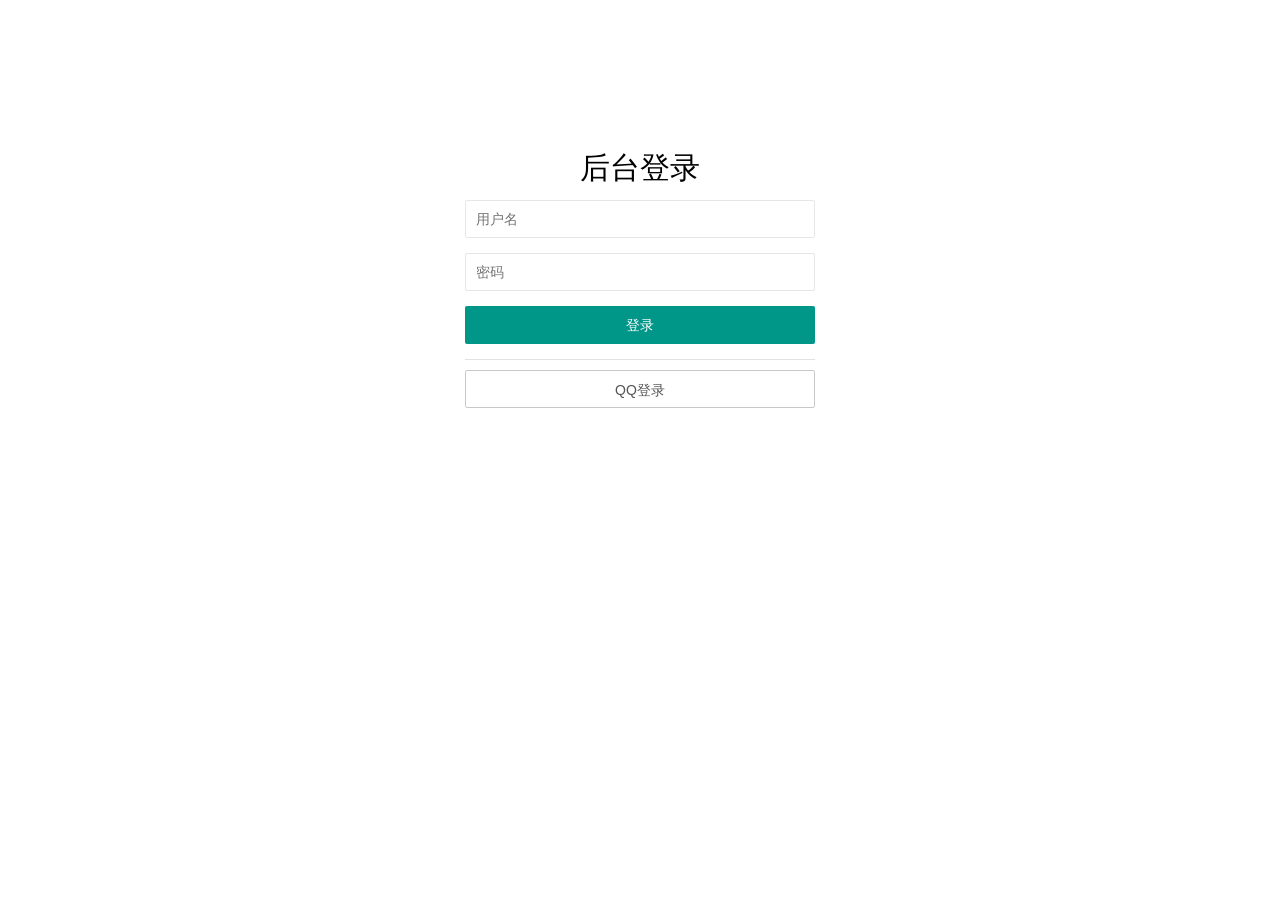
<file: src/main/resources/static/login.html>
<!DOCTYPE html>
<html lang="en">
<head>
    <meta charset="UTF-8">
    <meta name="renderer" content="webkit">
    <meta http-equiv="X-UA-Compatible" content="IE=edge,chrome=1">
    <meta name="viewport" content="width=device-width, initial-scale=1, maximum-scale=1">
    <title>登录</title>
    <link rel="stylesheet" href="assets/layui/css/layui.css">
    <link rel="stylesheet" href="assets/css/style.css">
</head>
<body>

<div class="login-main">
    <header class="layui-elip">后台登录</header>
    <form class="layui-form" method="post">
        <div class="layui-input-inline">
            <input type="text" name="usernam11e" lay-verify="required" placeholder="用户名" autocomplete="off"
                   class="layui-input">
        </div>
        <div class="layui-input-inline">
            <input type="password" name="password" lay-verify="required" placeholder="密码" autocomplete="off"
                   class="layui-input">
        </div>
        <div class="layui-input-inline login-btn">
            <button type="submit" class="layui-btn">登录</button>
        </div>
        <hr/>
        <div class="layui-input-inline">
            <button type="button" class="layui-btn layui-btn-primary">QQ登录</button>
        </div>
    </form>
</div>


<script src="assets/layui/layui.js"></script>
<script type="text/javascript">
    layui.use(['form'], function () {

        // 操作对象
        var form = layui.form
                , $ = layui.jquery;

        // you code ...


    });
</script>
</body>
</html>
</file>
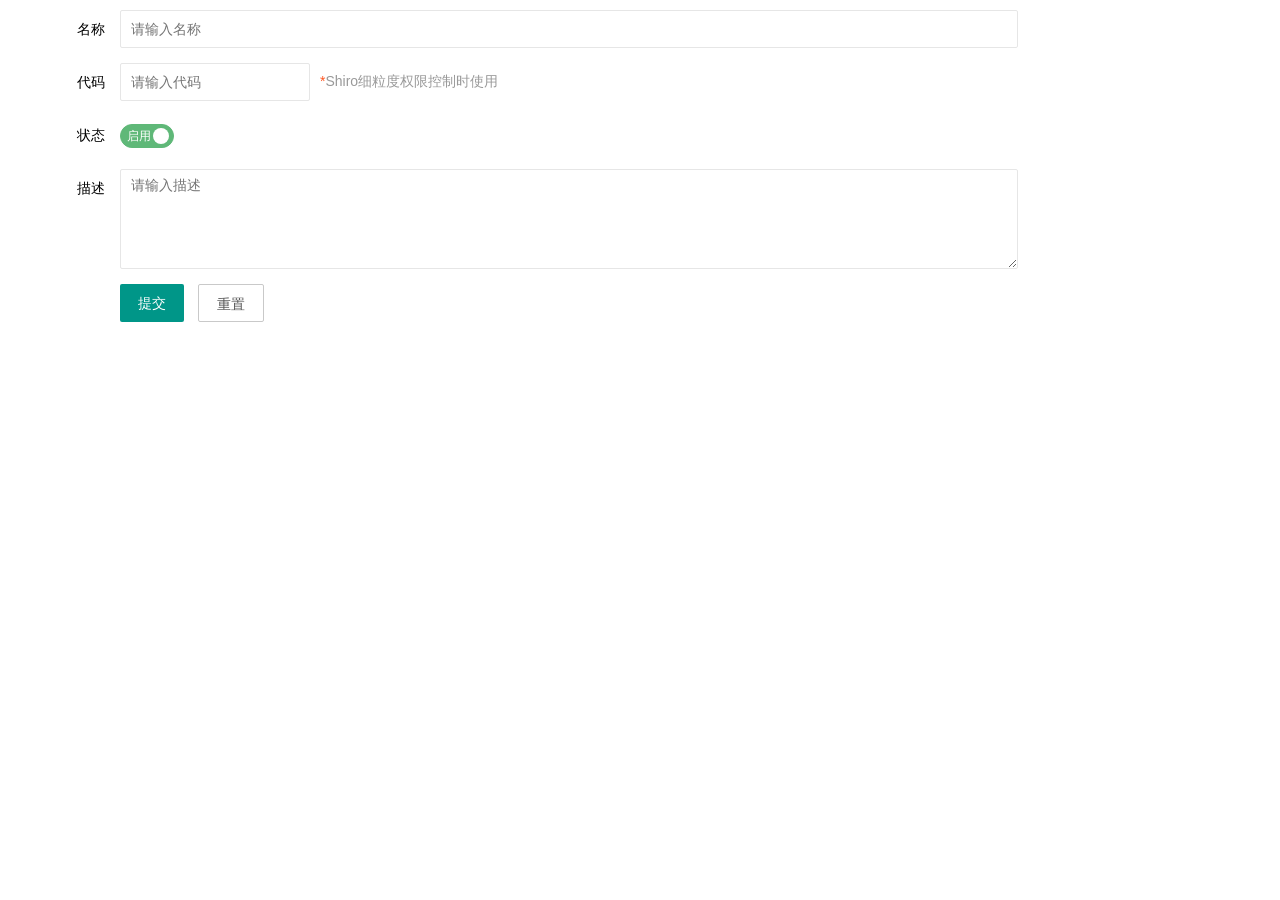
<file: src/main/resources/static/page/role-add.html>
<!DOCTYPE html>
<html>
<head>
    <meta charset="utf-8">
    <title>角色添加</title>
    <meta name="renderer" content="webkit">
    <meta http-equiv="X-UA-Compatible" content="IE=edge,chrome=1">
    <meta name="viewport" content="width=device-width, initial-scale=1, maximum-scale=1">
    <meta name="apple-mobile-web-app-status-bar-style" content="black">
    <meta name="apple-mobile-web-app-capable" content="yes">
    <meta name="format-detection" content="telephone=no">
    <link rel="stylesheet" href="../assets/layui/css/layui.css"/>
    <link rel="stylesheet" href="../assets/css/style.css">
</head>
<body class="child-body">
<form action="/role/add" method="post" class="layui-form" style="width:80%;">
    <div class="layui-form-item">
        <label class="layui-form-label">名称</label>
        <div class="layui-input-block">
            <input type="text" name="name" class="layui-input" lay-verify="required" placeholder="请输入名称" autocomplete="OFF">
        </div>
    </div>
    <div class="layui-form-item">
        <label class="layui-form-label">代码</label>
        <div class="layui-input-inline">
            <input type="text" name="code" class="layui-input" lay-verify="required" placeholder="请输入代码" autocomplete="OFF">
        </div>
        <div class="layui-form-mid layui-word-aux">
            <span style="color: #FF5722;">*</span>Shiro细粒度权限控制时使用
        </div>
    </div>
    <div class="layui-form-item">
        <label class="layui-form-label">状态</label>
        <div class="layui-input-block">
            <input type="checkbox" name="status" lay-skin="switch" lay-text="启用|禁用" value="1" checked>
        </div>
    </div>
    <div class="layui-form-item">
        <label class="layui-form-label">描述</label>
        <div class="layui-input-block">
            <textarea name="description" placeholder="请输入描述" class="layui-textarea"></textarea>
        </div>
    </div>
    <div class="layui-form-item">
        <div class="layui-input-block">
            <button class="layui-btn" lay-submit lay-filter="addLinks">提交</button>
            <button type="reset" class="layui-btn layui-btn-primary">重置</button>
        </div>
    </div>
</form>
<script type="text/javascript" src="../assets/layui/layui.js"></script>
<script type="text/javascript">
    layui.use(['form', 'layer', 'jquery'], function(){
        var form = layui.form,
            layer = parent.layer === undefined ? layui.layer : parent.layer,
            $ = layui.jquery;

        //监听指定开关
        form.on('switch', function(data){
            this.checked ? this.value = 1 : this.value = 0;
        });

        form.on("submit(addLinks)",function(data){
            var status = data.field.status=="on" ? "1" : "0";

        })

    })

</script>
</body>
</html>
</file>
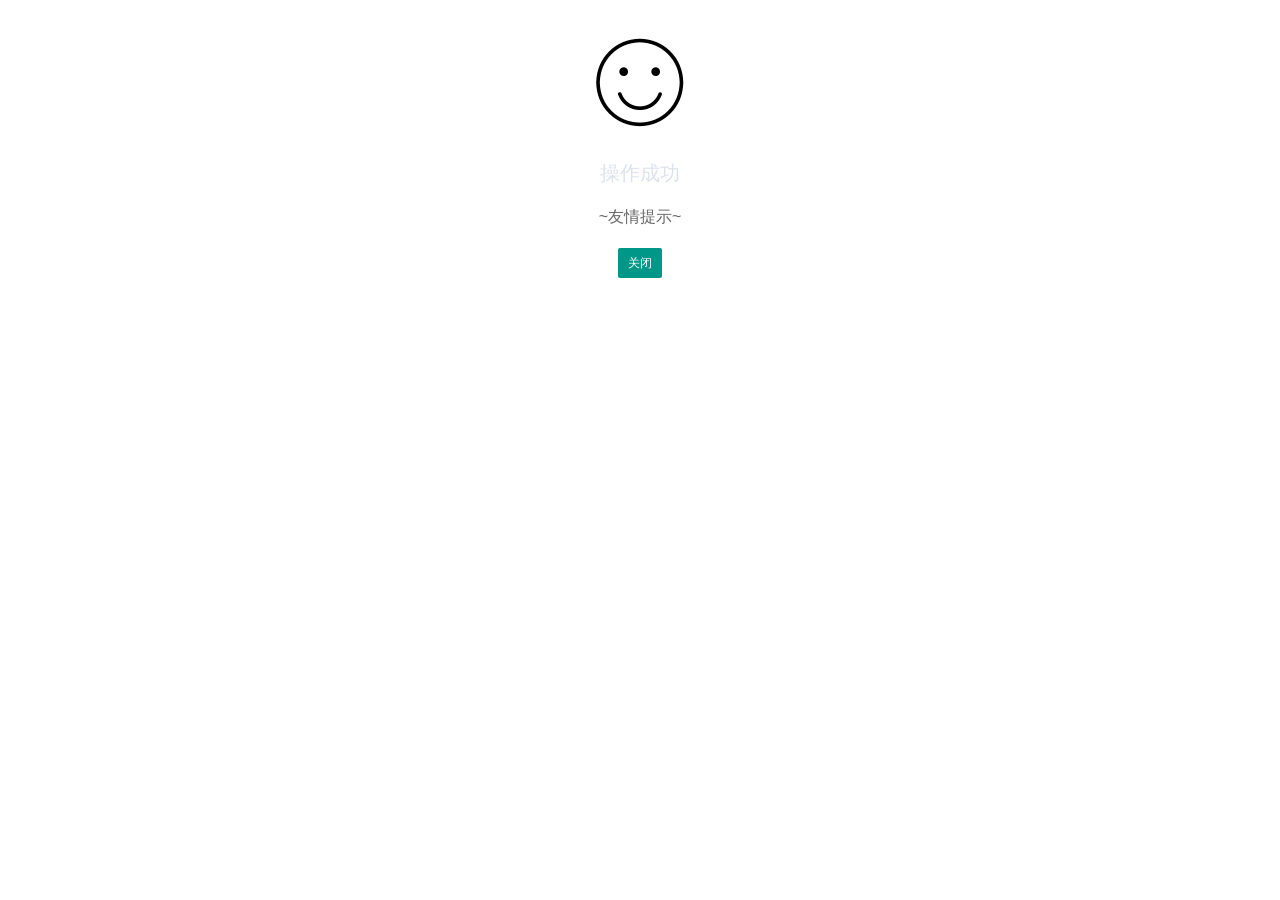
<file: src/main/resources/static/page/success.html>
<!DOCTYPE html>
<html lang="en">
<head>
    <meta charset="UTF-8">
    <meta name="renderer" content="webkit">
    <meta http-equiv="X-UA-Compatible" content="IE=edge,chrome=1">
    <meta name="viewport" content="width=device-width, initial-scale=1, maximum-scale=1">
    <title>提示页面</title>
    <link rel="stylesheet" href="../assets/layui/css/layui.css"/>
    <link rel="stylesheet" href="../assets/css/style.css">
</head>
<body class="body">

<div class="my-page-box">
    <i class="layui-icon">&#xe60c;</i>
    <p class="msg">操作成功</p>
    <p class="text">~友情提示~</p>
    <div class="my-btn-box">
        <a class="layui-btn layui-btn-small" href="javascript:parent.location.reload();window.close();">关闭</a>
        <!--<a class="layui-btn layui-btn-danger layui-btn-small " href="javascript:;">返回上页</a>-->
    </div>
</div>

</body>
</html>
</file>
<file: src/main/resources/static/assets/layui/css/layui.css>
/** layui-v2.1.5 MIT License By http://www.layui.com */
 .layui-btn,.layui-inline,img{vertical-align:middle}.layui-btn,.layui-disabled,.layui-icon,.layui-unselect{-webkit-user-select:none;-ms-user-select:none;-moz-user-select:none}blockquote,body,button,dd,div,dl,dt,form,h1,h2,h3,h4,h5,h6,input,li,ol,p,pre,td,textarea,th,ul{margin:0;padding:0;-webkit-tap-highlight-color:rgba(0,0,0,0)}a:active,a:hover{outline:0}img{display:inline-block;border:none}li{list-style:none}table{border-collapse:collapse;border-spacing:0}h1,h2,h3{font-size:14px;font-weight:400}h4,h5,h6{font-size:100%;font-weight:400}button,input,optgroup,option,select,textarea{font-family:inherit;font-size:inherit;font-style:inherit;font-weight:inherit;outline:0}pre{white-space:pre-wrap;white-space:-moz-pre-wrap;white-space:-pre-wrap;white-space:-o-pre-wrap;word-wrap:break-word}@font-face{font-family:layui-icon;src:url(../font/iconfont.eot?v=213);src:url(../font/iconfont.eot?v=213#iefix) format('embedded-opentype'),url(../font/iconfont.svg?v=213#iconfont) format('svg'),url(../font/iconfont.woff?v=213) format('woff'),url(../font/iconfont.ttf?v=213) format('truetype')}.layui-icon{font-family:layui-icon!important;font-size:16px;font-style:normal;-webkit-font-smoothing:antialiased;-moz-osx-font-smoothing:grayscale}body{line-height:24px;font:14px Helvetica Neue,Helvetica,PingFang SC,\5FAE\8F6F\96C5\9ED1,Tahoma,Arial,sans-serif}hr{height:1px;margin:10px 0;border:0;background-color:#e2e2e2;clear:both}a{color:#333;text-decoration:none}a:hover{color:#777}a cite{font-style:normal;*cursor:pointer}.layui-border-box,.layui-border-box *{box-sizing:border-box}.layui-box,.layui-box *{box-sizing:content-box}.layui-clear{clear:both;*zoom:1}.layui-clear:after{content:'\20';clear:both;*zoom:1;display:block;height:0}.layui-inline{position:relative;display:inline-block;*display:inline;*zoom:1}.layui-edge{position:absolute;width:0;height:0;border-style:dashed;border-color:transparent;overflow:hidden}.layui-elip{text-overflow:ellipsis;overflow:hidden;white-space:nowrap}.layui-disabled,.layui-disabled:hover{color:#d2d2d2!important;cursor:not-allowed!important}.layui-circle{border-radius:100%}.layui-show{display:block!important}.layui-hide{display:none!important}.layui-main{position:relative;width:1140px;margin:0 auto}.layui-header{position:relative;z-index:1000;height:60px}.layui-header a:hover{transition:all .5s;-webkit-transition:all .5s}.layui-side{position:fixed;top:0;bottom:0;z-index:999;width:200px;overflow-x:hidden}.layui-side-scroll{width:220px;height:100%;overflow-x:hidden}.layui-body{position:absolute;left:200px;right:0;top:0;bottom:0;z-index:998;width:auto;overflow:hidden;overflow-y:auto;box-sizing:border-box}.layui-layout-body{overflow:hidden}.layui-layout-admin .layui-header{background-color:#23262E}.layui-layout-admin .layui-side{top:60px;width:200px;overflow-x:hidden}.layui-layout-admin .layui-body{top:60px;bottom:44px}.layui-layout-admin .layui-main{width:auto;margin:0 15px}.layui-layout-admin .layui-footer{position:fixed;left:200px;right:0;bottom:0;height:44px;line-height:44px;padding:0 15px;background-color:#eee}.layui-layout-admin .layui-logo{position:absolute;left:0;top:0;width:200px;height:100%;line-height:60px;text-align:center;color:#009688;font-size:16px}.layui-layout-admin .layui-header .layui-nav{background:0 0}.layui-layout-left{position:absolute!important;left:200px;top:0}.layui-layout-right{position:absolute!important;right:0;top:0}.layui-container{position:relative;margin:0 auto;padding:0 15px;box-sizing:border-box}.layui-fluid{position:relative;margin:0 auto;padding:0 15px}.layui-row:after,.layui-row:before{content:'';display:block;clear:both}.layui-col-lg1,.layui-col-lg10,.layui-col-lg11,.layui-col-lg12,.layui-col-lg2,.layui-col-lg3,.layui-col-lg4,.layui-col-lg5,.layui-col-lg6,.layui-col-lg7,.layui-col-lg8,.layui-col-lg9,.layui-col-md1,.layui-col-md10,.layui-col-md11,.layui-col-md12,.layui-col-md2,.layui-col-md3,.layui-col-md4,.layui-col-md5,.layui-col-md6,.layui-col-md7,.layui-col-md8,.layui-col-md9,.layui-col-sm1,.layui-col-sm10,.layui-col-sm11,.layui-col-sm12,.layui-col-sm2,.layui-col-sm3,.layui-col-sm4,.layui-col-sm5,.layui-col-sm6,.layui-col-sm7,.layui-col-sm8,.layui-col-sm9,.layui-col-xs1,.layui-col-xs10,.layui-col-xs11,.layui-col-xs12,.layui-col-xs2,.layui-col-xs3,.layui-col-xs4,.layui-col-xs5,.layui-col-xs6,.layui-col-xs7,.layui-col-xs8,.layui-col-xs9{position:relative;display:block;box-sizing:border-box}.layui-col-xs1,.layui-col-xs10,.layui-col-xs11,.layui-col-xs12,.layui-col-xs2,.layui-col-xs3,.layui-col-xs4,.layui-col-xs5,.layui-col-xs6,.layui-col-xs7,.layui-col-xs8,.layui-col-xs9{float:left}.layui-col-xs1{width:8.33333333%}.layui-col-xs2{width:16.66666667%}.layui-col-xs3{width:25%}.layui-col-xs4{width:33.33333333%}.layui-col-xs5{width:41.66666667%}.layui-col-xs6{width:50%}.layui-col-xs7{width:58.33333333%}.layui-col-xs8{width:66.66666667%}.layui-col-xs9{width:75%}.layui-col-xs10{width:83.33333333%}.layui-col-xs11{width:91.66666667%}.layui-col-xs12{width:100%}.layui-col-xs-offset1{margin-left:8.33333333%}.layui-col-xs-offset2{margin-left:16.66666667%}.layui-col-xs-offset3{margin-left:25%}.layui-col-xs-offset4{margin-left:33.33333333%}.layui-col-xs-offset5{margin-left:41.66666667%}.layui-col-xs-offset6{margin-left:50%}.layui-col-xs-offset7{margin-left:58.33333333%}.layui-col-xs-offset8{margin-left:66.66666667%}.layui-col-xs-offset9{margin-left:75%}.layui-col-xs-offset10{margin-left:83.33333333%}.layui-col-xs-offset11{margin-left:91.66666667%}.layui-col-xs-offset12{margin-left:100%}@media screen and (max-width:768px){.layui-hide-xs{display:none!important}.layui-show-xs-block{display:block!important}.layui-show-xs-inline{display:inline!important}.layui-show-xs-inline-block{display:inline-block!important}}@media screen and (min-width:768px){.layui-container{width:750px}.layui-hide-sm{display:none!important}.layui-show-sm-block{display:block!important}.layui-show-sm-inline{display:inline!important}.layui-show-sm-inline-block{display:inline-block!important}.layui-col-sm1,.layui-col-sm10,.layui-col-sm11,.layui-col-sm12,.layui-col-sm2,.layui-col-sm3,.layui-col-sm4,.layui-col-sm5,.layui-col-sm6,.layui-col-sm7,.layui-col-sm8,.layui-col-sm9{float:left}.layui-col-sm1{width:8.33333333%}.layui-col-sm2{width:16.66666667%}.layui-col-sm3{width:25%}.layui-col-sm4{width:33.33333333%}.layui-col-sm5{width:41.66666667%}.layui-col-sm6{width:50%}.layui-col-sm7{width:58.33333333%}.layui-col-sm8{width:66.66666667%}.layui-col-sm9{width:75%}.layui-col-sm10{width:83.33333333%}.layui-col-sm11{width:91.66666667%}.layui-col-sm12{width:100%}.layui-col-sm-offset1{margin-left:8.33333333%}.layui-col-sm-offset2{margin-left:16.66666667%}.layui-col-sm-offset3{margin-left:25%}.layui-col-sm-offset4{margin-left:33.33333333%}.layui-col-sm-offset5{margin-left:41.66666667%}.layui-col-sm-offset6{margin-left:50%}.layui-col-sm-offset7{margin-left:58.33333333%}.layui-col-sm-offset8{margin-left:66.66666667%}.layui-col-sm-offset9{margin-left:75%}.layui-col-sm-offset10{margin-left:83.33333333%}.layui-col-sm-offset11{margin-left:91.66666667%}.layui-col-sm-offset12{margin-left:100%}}@media screen and (min-width:992px){.layui-container{width:970px}.layui-hide-md{display:none!important}.layui-show-md-block{display:block!important}.layui-show-md-inline{display:inline!important}.layui-show-md-inline-block{display:inline-block!important}.layui-col-md1,.layui-col-md10,.layui-col-md11,.layui-col-md12,.layui-col-md2,.layui-col-md3,.layui-col-md4,.layui-col-md5,.layui-col-md6,.layui-col-md7,.layui-col-md8,.layui-col-md9{float:left}.layui-col-md1{width:8.33333333%}.layui-col-md2{width:16.66666667%}.layui-col-md3{width:25%}.layui-col-md4{width:33.33333333%}.layui-col-md5{width:41.66666667%}.layui-col-md6{width:50%}.layui-col-md7{width:58.33333333%}.layui-col-md8{width:66.66666667%}.layui-col-md9{width:75%}.layui-col-md10{width:83.33333333%}.layui-col-md11{width:91.66666667%}.layui-col-md12{width:100%}.layui-col-md-offset1{margin-left:8.33333333%}.layui-col-md-offset2{margin-left:16.66666667%}.layui-col-md-offset3{margin-left:25%}.layui-col-md-offset4{margin-left:33.33333333%}.layui-col-md-offset5{margin-left:41.66666667%}.layui-col-md-offset6{margin-left:50%}.layui-col-md-offset7{margin-left:58.33333333%}.layui-col-md-offset8{margin-left:66.66666667%}.layui-col-md-offset9{margin-left:75%}.layui-col-md-offset10{margin-left:83.33333333%}.layui-col-md-offset11{margin-left:91.66666667%}.layui-col-md-offset12{margin-left:100%}}@media screen and (min-width:1200px){.layui-container{width:1170px}.layui-hide-lg{display:none!important}.layui-show-lg-block{display:block!important}.layui-show-lg-inline{display:inline!important}.layui-show-lg-inline-block{display:inline-block!important}.layui-col-lg1,.layui-col-lg10,.layui-col-lg11,.layui-col-lg12,.layui-col-lg2,.layui-col-lg3,.layui-col-lg4,.layui-col-lg5,.layui-col-lg6,.layui-col-lg7,.layui-col-lg8,.layui-col-lg9{float:left}.layui-col-lg1{width:8.33333333%}.layui-col-lg2{width:16.66666667%}.layui-col-lg3{width:25%}.layui-col-lg4{width:33.33333333%}.layui-col-lg5{width:41.66666667%}.layui-col-lg6{width:50%}.layui-col-lg7{width:58.33333333%}.layui-col-lg8{width:66.66666667%}.layui-col-lg9{width:75%}.layui-col-lg10{width:83.33333333%}.layui-col-lg11{width:91.66666667%}.layui-col-lg12{width:100%}.layui-col-lg-offset1{margin-left:8.33333333%}.layui-col-lg-offset2{margin-left:16.66666667%}.layui-col-lg-offset3{margin-left:25%}.layui-col-lg-offset4{margin-left:33.33333333%}.layui-col-lg-offset5{margin-left:41.66666667%}.layui-col-lg-offset6{margin-left:50%}.layui-col-lg-offset7{margin-left:58.33333333%}.layui-col-lg-offset8{margin-left:66.66666667%}.layui-col-lg-offset9{margin-left:75%}.layui-col-lg-offset10{margin-left:83.33333333%}.layui-col-lg-offset11{margin-left:91.66666667%}.layui-col-lg-offset12{margin-left:100%}}.layui-col-space1{margin:-.5px}.layui-col-space1>*{padding:.5px}.layui-col-space3{margin:-1.5px}.layui-col-space3>*{padding:1.5px}.layui-col-space5{margin:-2.5px}.layui-col-space5>*{padding:2.5px}.layui-col-space8{margin:-3.5px}.layui-col-space8>*{padding:3.5px}.layui-col-space10{margin:-5px}.layui-col-space10>*{padding:5px}.layui-col-space12{margin:-6px}.layui-col-space12>*{padding:6px}.layui-col-space15{margin:-7.5px}.layui-col-space15>*{padding:7.5px}.layui-col-space18{margin:-9px}.layui-col-space18>*{padding:9px}.layui-col-space20{margin:-10px}.layui-col-space20>*{padding:10px}.layui-col-space22{margin:-11px}.layui-col-space22>*{padding:11px}.layui-col-space25{margin:-12.5px}.layui-col-space25>*{padding:12.5px}.layui-col-space30{margin:-15px}.layui-col-space30>*{padding:15px}.layui-btn,.layui-input,.layui-select,.layui-textarea,.layui-upload-button{outline:0;-webkit-appearance:none;transition:all .3s;-webkit-transition:all .3s;box-sizing:border-box}.layui-elem-quote{margin-bottom:10px;padding:15px;line-height:22px;border-left:5px solid #009688;border-radius:0 2px 2px 0;background-color:#f2f2f2}.layui-quote-nm{border-color:#e2e2e2;border-style:solid;border-width:1px 1px 1px 5px;background:0 0}.layui-elem-field{margin-bottom:10px;padding:0;border:1px solid #e2e2e2}.layui-elem-field legend{margin-left:20px;padding:0 10px;font-size:20px;font-weight:300}.layui-field-title{margin:10px 0 20px;border:none;border-top:1px solid #e2e2e2}.layui-field-box{padding:10px 15px}.layui-field-title .layui-field-box{padding:10px 0}.layui-progress{position:relative;height:6px;border-radius:20px;background-color:#e2e2e2}.layui-progress-bar{position:absolute;width:0;max-width:100%;height:6px;border-radius:20px;text-align:right;background-color:#5FB878;transition:all .3s;-webkit-transition:all .3s}.layui-progress-big,.layui-progress-big .layui-progress-bar{height:18px;line-height:18px}.layui-progress-text{position:relative;top:-18px;line-height:18px;font-size:12px;color:#666}.layui-progress-big .layui-progress-text{position:static;padding:0 10px;color:#fff}.layui-collapse{border:1px solid #e2e2e2;border-radius:2px}.layui-colla-item{border-top:1px solid #e2e2e2}.layui-colla-item:first-child{border-top:none}.layui-colla-title{position:relative;height:42px;line-height:42px;padding:0 15px 0 35px;color:#333;background-color:#f2f2f2;cursor:pointer}.layui-colla-content{display:none;padding:10px 15px;line-height:22px;border-top:1px solid #e2e2e2;color:#666}.layui-bg-black,.layui-bg-blue,.layui-bg-cyan,.layui-bg-green,.layui-bg-orange,.layui-bg-red{color:#fff!important}.layui-colla-icon{position:absolute;left:15px;top:0;font-size:14px}.layui-bg-red{background-color:#FF5722!important}.layui-bg-orange{background-color:#FFB800!important}.layui-bg-green{background-color:#009688!important}.layui-bg-cyan{background-color:#2F4056!important}.layui-bg-blue{background-color:#1E9FFF!important}.layui-bg-black{background-color:#393D49!important}.layui-bg-gray{background-color:#eee!important;color:#666!important}.layui-text{line-height:22px;font-size:14px;color:#666}.layui-text h1,.layui-text h2,.layui-text h3{font-weight:500;color:#333}.layui-text h1{font-size:30px}.layui-text h2{font-size:24px}.layui-text h3{font-size:18px}.layui-text a{color:#01AAED}.layui-text a:hover{text-decoration:underline}.layui-text ul{padding:5px 0 5px 15px}.layui-text ul li{margin-top:5px;list-style-type:disc}.layui-text em,.layui-word-aux{color:#999!important;padding:0 5px!important}.layui-btn{display:inline-block;height:38px;line-height:38px;padding:0 18px;background-color:#009688;color:#fff;white-space:nowrap;text-align:center;font-size:14px;border:none;border-radius:2px;cursor:pointer}.layui-btn:hover{opacity:.8;filter:alpha(opacity=80);color:#fff}.layui-btn:active{opacity:1;filter:alpha(opacity=100)}.layui-btn+.layui-btn{margin-left:10px}.layui-btn-radius{border-radius:100px}.layui-btn .layui-icon{margin-right:3px;font-size:18px;vertical-align:bottom;vertical-align:middle\9}.layui-btn-primary{border:1px solid #C9C9C9;background-color:#fff;color:#555}.layui-btn-primary:hover{border-color:#009688;color:#333}.layui-btn-normal{background-color:#1E9FFF}.layui-btn-warm{background-color:#FFB800}.layui-btn-danger{background-color:#FF5722}.layui-btn-disabled,.layui-btn-disabled:active,.layui-btn-disabled:hover{border:1px solid #e6e6e6;background-color:#FBFBFB;color:#C9C9C9;cursor:not-allowed;opacity:1}.layui-btn-big{height:44px;line-height:44px;padding:0 25px;font-size:16px}.layui-btn-small{height:30px;line-height:30px;padding:0 10px;font-size:12px}.layui-btn-small i{font-size:16px!important}.layui-btn-mini{height:22px;line-height:22px;padding:0 5px;font-size:12px}.layui-btn-mini i{font-size:14px!important}.layui-btn-group{display:inline-block;vertical-align:middle;font-size:0}.layui-btn-group .layui-btn{margin-left:0!important;margin-right:0!important;border-left:1px solid rgba(255,255,255,.5);border-radius:0}.layui-btn-group .layui-btn-primary{border-left:none}.layui-btn-group .layui-btn-primary:hover{border-color:#C9C9C9;color:#009688}.layui-btn-group .layui-btn:first-child{border-left:none;border-radius:2px 0 0 2px}.layui-btn-group .layui-btn-primary:first-child{border-left:1px solid #c9c9c9}.layui-btn-group .layui-btn:last-child{border-radius:0 2px 2px 0}.layui-btn-group .layui-btn+.layui-btn{margin-left:0}.layui-btn-group+.layui-btn-group{margin-left:10px}.layui-input,.layui-select,.layui-textarea{height:38px;line-height:1.3;line-height:38px\9;border:1px solid #e6e6e6;background-color:#fff;border-radius:2px}.layui-input::-webkit-input-placeholder,.layui-select::-webkit-input-placeholder,.layui-textarea::-webkit-input-placeholder{line-height:1.3}.layui-form-label,.layui-form-mid,.layui-textarea{line-height:20px;position:relative}.layui-input,.layui-textarea{display:block;width:100%;padding-left:10px}.layui-input:hover,.layui-textarea:hover{border-color:#D2D2D2!important}.layui-input:focus,.layui-textarea:focus{border-color:#C9C9C9!important}.layui-textarea{min-height:100px;height:auto;padding:6px 10px;resize:vertical}.layui-select{padding:0 10px}.layui-form input[type=checkbox],.layui-form input[type=radio],.layui-form select{display:none}.layui-form-item{margin-bottom:15px;clear:both;*zoom:1}.layui-form-item:after{content:'\20';clear:both;*zoom:1;display:block;height:0}.layui-form-label{float:left;display:block;padding:9px 15px;width:80px;font-weight:400;text-align:right}.layui-form-item .layui-inline{margin-bottom:5px;margin-right:10px}.layui-input-block,.layui-input-inline{position:relative}.layui-input-block{margin-left:110px;min-height:36px}.layui-input-inline{display:inline-block;vertical-align:middle}.layui-form-item .layui-input-inline{float:left;width:190px;margin-right:10px}.layui-form-text .layui-input-inline{width:auto}.layui-form-mid{float:left;display:block;padding:8px 0!important;margin-right:10px}.layui-form-danger+.layui-form-select .layui-input,.layui-form-danger:focus{border:1px solid #FF5722!important}.layui-form-select{position:relative}.layui-form-select .layui-input{padding-right:30px;cursor:pointer}.layui-form-select .layui-edge{position:absolute;right:10px;top:50%;margin-top:-3px;cursor:pointer;border-width:6px;border-top-color:#c2c2c2;border-top-style:solid;transition:all .3s;-webkit-transition:all .3s}.layui-form-select dl{display:none;position:absolute;left:0;top:42px;padding:5px 0;z-index:999;min-width:100%;border:1px solid #d2d2d2;max-height:300px;overflow-y:auto;background-color:#fff;border-radius:2px;box-shadow:0 2px 4px rgba(0,0,0,.12);box-sizing:border-box}.layui-form-select dl dd,.layui-form-select dl dt{padding:0 10px;line-height:36px;white-space:nowrap;overflow:hidden;text-overflow:ellipsis}.layui-form-select dl dt{font-size:12px;color:#999}.layui-form-select dl dd{cursor:pointer}.layui-form-select dl dd:hover{background-color:#f2f2f2}.layui-form-select .layui-select-group dd{padding-left:20px}.layui-form-select dl dd.layui-select-tips{padding-left:10px!important;color:#999}.layui-form-select dl dd.layui-this{background-color:#5FB878;color:#fff}.layui-form-checkbox,.layui-form-select dl dd.layui-disabled{background-color:#fff}.layui-form-selected dl{display:block}.layui-form-checkbox,.layui-form-checkbox *,.layui-form-radio,.layui-form-radio *,.layui-form-switch{display:inline-block;vertical-align:middle}.layui-form-selected .layui-edge{margin-top:-9px;-webkit-transform:rotate(180deg);transform:rotate(180deg);margin-top:-3px\9}:root .layui-form-selected .layui-edge{margin-top:-9px\0/IE9}.layui-form-selectup dl{top:auto;bottom:42px}.layui-select-none{margin:5px 0;text-align:center;color:#999}.layui-select-disabled .layui-disabled{border-color:#eee!important}.layui-select-disabled .layui-edge{border-top-color:#d2d2d2}.layui-form-checkbox{position:relative;height:30px;line-height:28px;margin-right:10px;padding-right:30px;border:1px solid #d2d2d2;cursor:pointer;font-size:0;border-radius:2px;-webkit-transition:.1s linear;transition:.1s linear;box-sizing:border-box}.layui-form-checkbox:hover{border:1px solid #c2c2c2}.layui-form-checkbox span{padding:0 10px;height:100%;font-size:14px;background-color:#d2d2d2;color:#fff;overflow:hidden;white-space:nowrap;text-overflow:ellipsis}.layui-form-checkbox:hover span{background-color:#c2c2c2}.layui-form-checkbox i{position:absolute;right:0;width:30px;color:#fff;font-size:20px;text-align:center}.layui-form-checkbox:hover i{color:#c2c2c2}.layui-form-checked,.layui-form-checked:hover{border-color:#5FB878}.layui-form-checked span,.layui-form-checked:hover span{background-color:#5FB878}.layui-form-checked i,.layui-form-checked:hover i{color:#5FB878}.layui-form-item .layui-form-checkbox{margin-top:4px}.layui-form-checkbox[lay-skin=primary]{height:auto!important;line-height:normal!important;border:none!important;margin-right:0;padding-right:0;background:0 0}.layui-form-checkbox[lay-skin=primary] span{float:right;padding-right:15px;line-height:18px;background:0 0;color:#666}.layui-form-checkbox[lay-skin=primary] i{position:relative;top:0;width:16px;height:16px;line-height:16px;border:1px solid #d2d2d2;font-size:12px;border-radius:2px;background-color:#fff;-webkit-transition:.1s linear;transition:.1s linear}.layui-form-checkbox[lay-skin=primary]:hover i{border-color:#5FB878;color:#fff}.layui-form-checked[lay-skin=primary] i{border-color:#5FB878;background-color:#5FB878;color:#fff}.layui-checkbox-disbaled[lay-skin=primary] span{background:0 0!important}.layui-checkbox-disbaled[lay-skin=primary]:hover i{border-color:#d2d2d2}.layui-form-item .layui-form-checkbox[lay-skin=primary]{margin-top:10px}.layui-form-switch{position:relative;height:22px;line-height:22px;width:42px;padding:0 5px;margin-top:8px;border:1px solid #d2d2d2;border-radius:20px;cursor:pointer;background-color:#fff;-webkit-transition:.1s linear;transition:.1s linear}.layui-form-switch i{position:absolute;left:5px;top:3px;width:16px;height:16px;border-radius:20px;background-color:#d2d2d2;-webkit-transition:.1s linear;transition:.1s linear}.layui-form-switch em{position:absolute;right:5px;top:0;width:25px;padding:0!important;text-align:center!important;color:#999!important;font-style:normal!important;font-size:12px}.layui-form-onswitch{border-color:#5FB878;background-color:#5FB878}.layui-form-onswitch i{left:32px;background-color:#fff}.layui-form-onswitch em{left:5px;right:auto;color:#fff!important}.layui-checkbox-disbaled{border-color:#e2e2e2!important}.layui-checkbox-disbaled span{background-color:#e2e2e2!important}.layui-checkbox-disbaled:hover i{color:#fff!important}.layui-form-radio{line-height:28px;margin:6px 10px 0 0;padding-right:10px;cursor:pointer;font-size:0}.layui-form-radio i{margin-right:8px;font-size:22px;color:#c2c2c2}.layui-form-radio span{font-size:14px}.layui-form-radio i:hover,.layui-form-radioed i{color:#5FB878}.layui-radio-disbaled i{color:#e2e2e2!important}.layui-form-pane .layui-form-label{width:110px;padding:8px 15px;height:38px;line-height:20px;border:1px solid #e6e6e6;border-radius:2px 0 0 2px;text-align:center;background-color:#FBFBFB;overflow:hidden;white-space:nowrap;text-overflow:ellipsis;box-sizing:border-box}.layui-form-pane .layui-input-inline{margin-left:-1px}.layui-form-pane .layui-input-block{margin-left:110px;left:-1px}.layui-form-pane .layui-input{border-radius:0 2px 2px 0}.layui-form-pane .layui-form-text .layui-form-label{float:none;width:100%;border-right:1px solid #e6e6e6;border-radius:2px;box-sizing:border-box;text-align:left}.layui-form-pane .layui-form-text .layui-input-inline{display:block;margin:0;top:-1px;clear:both}.layui-form-pane .layui-form-text .layui-input-block{margin:0;left:0;top:-1px}.layui-form-pane .layui-form-text .layui-textarea{min-height:100px;border-radius:0 0 2px 2px}.layui-form-pane .layui-form-checkbox{margin:4px 0 4px 10px}.layui-form-pane .layui-form-radio,.layui-form-pane .layui-form-switch{margin-top:6px;margin-left:10px}.layui-form-pane .layui-form-item[pane]{position:relative;border:1px solid #e6e6e6}.layui-form-pane .layui-form-item[pane] .layui-form-label{position:absolute;left:0;top:0;height:100%;border-width:0 1px 0 0}.layui-form-pane .layui-form-item[pane] .layui-input-inline{margin-left:110px}@media screen and (max-width:450px){.layui-form-item .layui-form-label{text-overflow:ellipsis;overflow:hidden;white-space:nowrap}.layui-form-item .layui-inline{display:block;margin-right:0;margin-bottom:20px;clear:both}.layui-form-item .layui-inline:after{content:'\20';clear:both;display:block;height:0}.layui-form-item .layui-input-inline{display:block;float:none;left:-3px;width:auto;margin:0 0 10px 112px}.layui-form-item .layui-input-inline+.layui-form-mid{margin-left:110px;top:-5px;padding:0}.layui-form-item .layui-form-checkbox{margin-right:5px;margin-bottom:5px}}.layui-layedit{border:1px solid #d2d2d2;border-radius:2px}.layui-layedit-tool{padding:3px 5px;border-bottom:1px solid #e2e2e2;font-size:0}.layedit-tool-fixed{position:fixed;top:0;border-top:1px solid #e2e2e2}.layui-layedit-tool .layedit-tool-mid,.layui-layedit-tool .layui-icon{display:inline-block;vertical-align:middle;text-align:center;font-size:14px}.layui-layedit-tool .layui-icon{position:relative;width:32px;height:30px;line-height:30px;margin:3px 5px;color:#777;cursor:pointer;border-radius:2px}.layui-layedit-tool .layui-icon:hover{color:#393D49}.layui-layedit-tool .layui-icon:active{color:#000}.layui-layedit-tool .layedit-tool-active{background-color:#e2e2e2;color:#000}.layui-layedit-tool .layui-disabled,.layui-layedit-tool .layui-disabled:hover{color:#d2d2d2;cursor:not-allowed}.layui-layedit-tool .layedit-tool-mid{width:1px;height:18px;margin:0 10px;background-color:#d2d2d2}.layedit-tool-html{width:50px!important;font-size:30px!important}.layedit-tool-b,.layedit-tool-code,.layedit-tool-help{font-size:16px!important}.layedit-tool-d,.layedit-tool-face,.layedit-tool-image,.layedit-tool-unlink{font-size:18px!important}.layedit-tool-image input{position:absolute;font-size:0;left:0;top:0;width:100%;height:100%;opacity:.01;filter:Alpha(opacity=1);cursor:pointer}.layui-layedit-iframe iframe{display:block;width:100%}#LAY_layedit_code{overflow:hidden}.layui-laypage{display:inline-block;*display:inline;*zoom:1;vertical-align:middle;margin:10px 0;font-size:0}.layui-laypage>a:first-child,.layui-laypage>a:first-child em{border-radius:2px 0 0 2px}.layui-laypage>a:last-child,.layui-laypage>a:last-child em{border-radius:0 2px 2px 0}.layui-laypage>:first-child{margin-left:0!important}.layui-laypage>:last-child{margin-right:0!important}.layui-laypage a,.layui-laypage button,.layui-laypage input,.layui-laypage select,.layui-laypage span{border:1px solid #e2e2e2}.layui-laypage a,.layui-laypage span{display:inline-block;*display:inline;*zoom:1;vertical-align:middle;padding:0 15px;height:28px;line-height:28px;margin:0 -1px 5px 0;background-color:#fff;color:#333;font-size:12px}.layui-laypage a:hover{color:#009688}.layui-laypage em{font-style:normal}.layui-laypage .layui-laypage-spr{color:#999;font-weight:700}.layui-laypage a{text-decoration:none}.layui-laypage .layui-laypage-curr{position:relative}.layui-laypage .layui-laypage-curr em{position:relative;color:#fff}.layui-laypage .layui-laypage-curr .layui-laypage-em{position:absolute;left:-1px;top:-1px;padding:1px;width:100%;height:100%;background-color:#009688}.layui-laypage-em{border-radius:2px}.layui-laypage-next em,.layui-laypage-prev em{font-family:Sim sun;font-size:16px}.layui-laypage .layui-laypage-count,.layui-laypage .layui-laypage-limits,.layui-laypage .layui-laypage-skip{margin-left:10px;margin-right:10px;padding:0;border:none}.layui-laypage .layui-laypage-limits{vertical-align:top}.layui-laypage select{height:22px;padding:3px;border-radius:2px;cursor:pointer}.layui-laypage .layui-laypage-skip{height:30px;line-height:30px;color:#999}.layui-laypage button,.layui-laypage input{height:30px;line-height:30px;border:1px solid #e2e2e2;border-radius:2px;vertical-align:top;background-color:#fff;box-sizing:border-box}.layui-laypage input{display:inline-block;width:40px;margin:0 10px;padding:0 3px;text-align:center}.layui-laypage input:focus,.layui-laypage select:focus{border-color:#009688!important}.layui-laypage button{margin-left:10px;padding:0 10px;cursor:pointer}.layui-flow-more{margin:10px 0;text-align:center;color:#999;font-size:14px}.layui-flow-more a{height:32px;line-height:32px}.layui-flow-more a *{display:inline-block;vertical-align:top}.layui-flow-more a cite{padding:0 20px;border-radius:3px;background-color:#eee;color:#333;font-style:normal}.layui-flow-more a cite:hover{opacity:.8}.layui-flow-more a i{font-size:30px;color:#737383}.layui-table{width:100%;margin:10px 0;background-color:#fff}.layui-table tr{transition:all .3s;-webkit-transition:all .3s}.layui-table thead tr,.layui-table-fixed-l tr,.layui-table-header,.layui-table-mend,.layui-table-patch,.layui-table-tool{background-color:#f2f2f2}.layui-table th{text-align:left;font-weight:400}.layui-table td,.layui-table th,.layui-table-header,.layui-table-tool,.layui-table-view,.layui-table[lay-skin=row],.layui-table[lay-skin=line]{border:1px solid #e2e2e2}.layui-table td,.layui-table th{position:relative;padding:9px 15px;min-height:20px;line-height:20px;font-size:14px}.layui-table[lay-even] tr:nth-child(even){background-color:#f8f8f8}.layui-table tbody tr:hover,.layui-table-hover{background-color:#f2f2f2!important}.layui-table-click{background-color:#FFEEE8!important}.layui-table[lay-skin=line] td,.layui-table[lay-skin=line] th{border-width:0 0 1px}.layui-table[lay-skin=row] td,.layui-table[lay-skin=row] th{border-width:0 1px 0 0}.layui-table[lay-skin=nob] td,.layui-table[lay-skin=nob] th{border:none}.layui-table img{max-width:100px}.layui-table[lay-size=lg] td,.layui-table[lay-size=lg] th{padding:15px 30px}.layui-table-view .layui-table[lay-size=lg] .layui-table-cell{height:40px;line-height:40px}.layui-table[lay-size=sm] td,.layui-table[lay-size=sm] th{font-size:12px;padding:5px 10px}.layui-table-view .layui-table[lay-size=sm] .layui-table-cell{height:20px;line-height:20px}.layui-table[lay-data]{display:none}.layui-table-view{position:relative;margin:10px 0;overflow:hidden}.layui-table-view .layui-table{position:relative;width:auto;margin:0}.layui-table-body,.layui-table-header .layui-table,.layui-table-tool{margin-bottom:-1px}.layui-table-view .layui-table[lay-skin=line]{border-width:0 1px 0 0}.layui-table-view .layui-table[lay-skin=row]{border-width:0 0 1px}.layui-table-view .layui-table td,.layui-table-view .layui-table th{padding:5px 0;border-top:none;border-left:none}.layui-table-view .layui-table td{cursor:default}.layui-table-view .layui-form-checkbox[lay-skin=primary] i{width:18px;height:18px}.layui-table-header{border-width:0 0 1px;overflow:hidden}.layui-table-sort{width:20px;height:20px;margin-left:5px;cursor:pointer!important}.layui-table-sort .layui-edge{left:5px;border-width:5px}.layui-table-sort .layui-table-sort-asc{top:4px;border-top:none;border-bottom-style:solid;border-bottom-color:#b2b2b2}.layui-table-sort .layui-table-sort-asc:hover{border-bottom-color:#666}.layui-table-sort .layui-table-sort-desc{bottom:4px;border-bottom:none;border-top-style:solid;border-top-color:#b2b2b2}.layui-table-sort .layui-table-sort-desc:hover{border-top-color:#666}.layui-table-sort[lay-sort=asc] .layui-table-sort-asc{border-bottom-color:#000}.layui-table-sort[lay-sort=desc] .layui-table-sort-desc{border-top-color:#000}.layui-table-cell{height:28px;line-height:28px;padding:0 15px;position:relative;overflow:hidden;text-overflow:ellipsis;white-space:nowrap;box-sizing:border-box}.layui-table-cell .layui-form-checkbox{top:-1px}.layui-table-cell .layui-table-link{color:#01AAED}.laytable-cell-space{width:15px;padding:0;text-align:center}.layui-table-body{position:relative;overflow:auto;margin-right:-1px}.layui-table-body .layui-none{line-height:40px;text-align:center;color:#999}.layui-table-fixed{position:absolute;left:0;top:0}.layui-table-fixed .layui-table-body{overflow:hidden}.layui-table-fixed-r{left:auto;right:-1px;border-left:1px solid #e2e2e2;box-shadow:-1px 0 8px rgba(0,0,0,.1)}.layui-table-fixed-r .layui-table-header{position:relative;overflow:visible}.layui-table-mend{position:absolute;right:-49px;top:0;height:100%;width:50px}.layui-table-tool{position:relative;width:100%;padding:7px 10px 0 0;border-width:1px 0 0;height:41px;font-size:12px;white-space:nowrap}.layui-table-tool:hover{overflow-x:auto}.layui-table-page{height:26px}.layui-table-tool .layui-laypage{margin:0}.layui-table-tool .layui-laypage a,.layui-table-tool .layui-laypage span{height:26px;line-height:26px;border:none;background:0 0;padding:0 12px}.layui-table-tool .layui-laypage .layui-laypage-count,.layui-table-tool .layui-laypage .layui-laypage-limits,.layui-table-tool .layui-laypage .layui-laypage-skip{margin-left:0;padding:0}.layui-table-tool .layui-laypage .layui-laypage-total{padding:0 10px}.layui-table-tool .layui-laypage .layui-laypage-spr{padding:0}.layui-table-tool .layui-laypage button,.layui-table-tool .layui-laypage input{height:26px;line-height:26px}.layui-table-tool .layui-laypage input{width:40px}.layui-table-tool .layui-laypage button{padding:0 10px}.layui-table-view select[lay-ignore]{display:inline-block}.layui-table-tool select{height:18px}.layui-table-patch .layui-table-cell{padding:0;width:30px}.layui-table-edit{position:absolute;left:0;top:0;width:100%;height:100%;padding:0 15px 1px;border:none}.layui-table-edit:focus{background-color:#F0F9F2}body .layui-table-tips .layui-layer-content{background:0 0;padding:0;box-shadow:0 1px 6px rgba(0,0,0,.1)}.layui-table-tips-main{margin:-44px 0 0 -1px;max-height:150px;padding:8px 15px;font-size:14px;overflow-y:scroll;background-color:#fff;color:#333;border:1px solid #e2e2e2}.layui-code,.layui-upload-list{margin:10px 0}.layui-table-tips-c{position:absolute;right:-3px;top:-12px;width:18px;height:18px;padding:3px;text-align:center;font-weight:700;border-radius:100%;font-size:14px;cursor:pointer;background-color:#666}.layui-table-tips-c:hover{background-color:#999}.layui-upload-file{display:none!important;opacity:.01;filter:Alpha(opacity=1)}.layui-upload-drag,.layui-upload-form,.layui-upload-wrap{display:inline-block}.layui-upload-choose{padding:0 10px;color:#999}.layui-upload-drag{position:relative;padding:30px;border:1px dashed #e2e2e2;background-color:#fff;text-align:center;cursor:pointer;color:#999}.layui-upload-drag .layui-icon{font-size:50px;color:#009688}.layui-upload-drag[lay-over]{border-color:#009688}.layui-upload-iframe{position:absolute;width:0;height:0;border:0;visibility:hidden}.layui-upload-wrap{position:relative;vertical-align:middle}.layui-upload-wrap .layui-upload-file{display:block!important;position:absolute;left:0;top:0;z-index:10;font-size:100px;width:100%;height:100%;opacity:.01;filter:Alpha(opacity=1);cursor:pointer}.layui-code{position:relative;padding:15px;line-height:20px;border:1px solid #ddd;border-left-width:6px;background-color:#F2F2F2;color:#333;font-family:Courier New;font-size:12px}.layui-tree{line-height:26px}.layui-tree li{text-overflow:ellipsis;overflow:hidden;white-space:nowrap}.layui-tree li .layui-tree-spread,.layui-tree li a{display:inline-block;vertical-align:top;height:26px;*display:inline;*zoom:1;cursor:pointer}.layui-tree li a{font-size:0}.layui-tree li a i{font-size:16px}.layui-tree li a cite{padding:0 6px;font-size:14px;font-style:normal}.layui-tree li i{padding-left:6px;color:#333;-moz-user-select:none}.layui-tree li .layui-tree-check{font-size:13px}.layui-tree li .layui-tree-check:hover{color:#009E94}.layui-tree li ul{display:none;margin-left:20px}.layui-tree li .layui-tree-enter{line-height:24px;border:1px dotted #000}.layui-tree-drag{display:none;position:absolute;left:-666px;top:-666px;background-color:#f2f2f2;padding:5px 10px;border:1px dotted #000;white-space:nowrap}.layui-tree-drag i{padding-right:5px}.layui-nav{position:relative;padding:0 20px;background-color:#393D49;color:#fff;border-radius:2px;font-size:0;box-sizing:border-box}.layui-nav *{font-size:14px}.layui-nav .layui-nav-item{position:relative;display:inline-block;*display:inline;*zoom:1;vertical-align:middle;line-height:60px}.layui-nav .layui-nav-item a{display:block;padding:0 20px;color:#fff;color:rgba(255,255,255,.7);transition:all .3s;-webkit-transition:all .3s}.layui-nav .layui-this:after,.layui-nav-bar,.layui-nav-tree .layui-nav-itemed:after{position:absolute;left:0;top:0;width:0;height:5px;background-color:#5FB878;transition:all .2s;-webkit-transition:all .2s}.layui-nav-bar{z-index:1000}.layui-nav .layui-nav-item a:hover,.layui-nav .layui-this a{color:#fff}.layui-nav .layui-this:after{content:'';top:auto;bottom:0;width:100%}.layui-nav-img{width:30px;height:30px;margin-right:10px;border-radius:50%}.layui-nav .layui-nav-more{content:'';width:0;height:0;border-style:solid dashed dashed;border-color:#fff transparent transparent;overflow:hidden;cursor:pointer;transition:all .2s;-webkit-transition:all .2s;position:absolute;top:28px;right:3px;border-width:6px;border-top-color:rgba(255,255,255,.7)}.layui-nav .layui-nav-mored,.layui-nav-itemed .layui-nav-more{top:22px;border-style:dashed dashed solid;border-color:transparent transparent #fff}.layui-nav-child{display:none;position:absolute;left:0;top:65px;min-width:100%;line-height:36px;padding:5px 0;box-shadow:0 2px 4px rgba(0,0,0,.12);border:1px solid #d2d2d2;background-color:#fff;z-index:100;border-radius:2px;white-space:nowrap}.layui-nav .layui-nav-child a{color:#333}.layui-nav .layui-nav-child a:hover{background-color:#f2f2f2;color:#000}.layui-nav-child dd{position:relative}.layui-nav .layui-nav-child dd.layui-this a,.layui-nav-child dd.layui-this{background-color:#5FB878;color:#fff}.layui-nav-child dd.layui-this:after{display:none}.layui-nav-tree{width:200px;padding:0}.layui-nav-tree .layui-nav-item{display:block;width:100%;line-height:45px}.layui-nav-tree .layui-nav-item a{height:45px;text-overflow:ellipsis;overflow:hidden;white-space:nowrap}.layui-nav-tree .layui-nav-item a:hover{background-color:#4E5465}.layui-nav-tree .layui-nav-bar{width:5px;height:0;background-color:#009688}.layui-nav-tree .layui-nav-child dd.layui-this,.layui-nav-tree .layui-nav-child dd.layui-this a,.layui-nav-tree .layui-this,.layui-nav-tree .layui-this>a,.layui-nav-tree .layui-this>a:hover{background-color:#009688;color:#fff}.layui-nav-tree .layui-this:after{display:none}.layui-nav-itemed>a,.layui-nav-tree .layui-nav-title a,.layui-nav-tree .layui-nav-title a:hover{color:#fff!important}.layui-nav-tree .layui-nav-child{position:relative;z-index:0;top:0;border:none;box-shadow:none}.layui-nav-tree .layui-nav-child a{height:40px;line-height:40px;color:#fff;color:rgba(255,255,255,.7)}.layui-nav-tree .layui-nav-child,.layui-nav-tree .layui-nav-child a:hover{background:0 0;color:#fff}.layui-nav-tree .layui-nav-more{top:20px;right:10px}.layui-nav-itemed .layui-nav-more{top:14px}.layui-nav-itemed .layui-nav-child{display:block;padding:0;background-color:rgba(0,0,0,.3)!important}.layui-nav-side{position:fixed;top:0;bottom:0;left:0;overflow-x:hidden;z-index:999}.layui-bg-blue .layui-nav-bar,.layui-bg-blue .layui-nav-itemed:after,.layui-bg-blue .layui-this:after{background-color:#93D1FF}.layui-bg-blue .layui-nav-child dd.layui-this{background-color:#1E9FFF}.layui-bg-blue .layui-nav-itemed>a,.layui-nav-tree.layui-bg-blue .layui-nav-title a,.layui-nav-tree.layui-bg-blue .layui-nav-title a:hover{background-color:#007DDB!important}.layui-breadcrumb{visibility:hidden;font-size:0}.layui-breadcrumb a{padding-right:8px;line-height:22px;font-size:14px;color:#333!important}.layui-breadcrumb a:hover{color:#01AAED!important}.layui-breadcrumb a cite,.layui-breadcrumb a span{color:#666;cursor:text;font-style:normal}.layui-breadcrumb a span{padding-left:8px;font-family:Sim sun}.layui-tab{margin:10px 0;text-align:left!important}.layui-tab[overflow]>.layui-tab-title{overflow:hidden}.layui-tab-title{position:relative;left:0;height:40px;white-space:nowrap;font-size:0;border-bottom:1px solid #e2e2e2;transition:all .2s;-webkit-transition:all .2s}.layui-tab-title li{display:inline-block;*display:inline;*zoom:1;vertical-align:middle;font-size:14px;transition:all .2s;-webkit-transition:all .2s;position:relative;line-height:40px;min-width:65px;padding:0 15px;text-align:center;cursor:pointer}.layui-tab-title li a{display:block}.layui-tab-title .layui-this{color:#000}.layui-tab-title .layui-this:after{position:absolute;left:0;top:0;content:'';width:100%;height:41px;border:1px solid #e2e2e2;border-bottom-color:#fff;border-radius:2px 2px 0 0;box-sizing:border-box;pointer-events:none}.layui-tab-bar{position:absolute;right:0;top:0;z-index:10;width:30px;height:39px;line-height:39px;border:1px solid #e2e2e2;border-radius:2px;text-align:center;background-color:#fff;cursor:pointer}.layui-tab-bar .layui-icon{position:relative;display:inline-block;top:3px;transition:all .3s;-webkit-transition:all .3s}.layui-tab-item{display:none}.layui-tab-more{padding-right:30px;height:auto!important;white-space:normal!important}.layui-tab-more li.layui-this:after{border-bottom-color:#e2e2e2;border-radius:2px}.layui-tab-more .layui-tab-bar .layui-icon{top:-2px;top:3px\9;-webkit-transform:rotate(180deg);transform:rotate(180deg)}:root .layui-tab-more .layui-tab-bar .layui-icon{top:-2px\0/IE9}.layui-tab-content{padding:10px}.layui-tab-title li .layui-tab-close{position:relative;display:inline-block;width:18px;height:18px;line-height:20px;margin-left:8px;top:1px;text-align:center;font-size:14px;color:#c2c2c2;transition:all .2s;-webkit-transition:all .2s}.layui-tab-title li .layui-tab-close:hover{border-radius:2px;background-color:#FF5722;color:#fff}.layui-tab-brief>.layui-tab-title .layui-this{color:#009688}.layui-tab-brief>.layui-tab-more li.layui-this:after,.layui-tab-brief>.layui-tab-title .layui-this:after{border:none;border-radius:0;border-bottom:2px solid #5FB878}.layui-tab-brief[overflow]>.layui-tab-title .layui-this:after{top:-1px}.layui-tab-card{border:1px solid #e2e2e2;border-radius:2px;box-shadow:0 2px 5px 0 rgba(0,0,0,.1)}.layui-tab-card>.layui-tab-title{background-color:#f2f2f2}.layui-tab-card>.layui-tab-title li{margin-right:-1px;margin-left:-1px}.layui-tab-card>.layui-tab-title .layui-this{background-color:#fff}.layui-tab-card>.layui-tab-title .layui-this:after{border-top:none;border-width:1px;border-bottom-color:#fff}.layui-tab-card>.layui-tab-title .layui-tab-bar{height:40px;line-height:40px;border-radius:0;border-top:none;border-right:none}.layui-tab-card>.layui-tab-more .layui-this{background:0 0;color:#5FB878}.layui-tab-card>.layui-tab-more .layui-this:after{border:none}.layui-timeline{padding-left:5px}.layui-timeline-item{position:relative;padding-bottom:20px}.layui-timeline-axis{position:absolute;left:-5px;top:0;z-index:10;width:20px;height:20px;line-height:20px;background-color:#fff;color:#5FB878;border-radius:50%;text-align:center;cursor:pointer}.layui-timeline-axis:hover{color:#FF5722}.layui-timeline-item:before{content:'';position:absolute;left:5px;top:0;z-index:0;width:1px;height:100%;background-color:#e2e2e2}.layui-timeline-item:last-child:before{display:none}.layui-timeline-item:first-child:before{display:block}.layui-timeline-content{padding-left:25px}.layui-badge,.layui-badge-rim{line-height:18px;padding:0 5px}.layui-timeline-title{position:relative;margin-bottom:10px}.layui-badge,.layui-badge-dot,.layui-badge-rim{position:relative;display:inline-block;font-size:12px;background-color:#FF5722;color:#fff}.layui-badge{min-width:8px;height:18px;text-align:center;border-radius:9px}.layui-badge-dot{width:8px;height:8px;border-radius:50%}.layui-badge-rim{height:18px;border:1px solid #e2e2e2;border-radius:3px;background-color:#fff;color:#666}.layui-btn .layui-badge,.layui-btn .layui-badge-dot{margin-left:5px}.layui-nav .layui-badge,.layui-nav .layui-badge-dot{position:absolute;top:50%;margin:-10px 6px 0}.layui-tab-title .layui-badge,.layui-tab-title .layui-badge-dot{left:5px;top:-2px}.layui-carousel{position:relative;left:0;top:0;background-color:#f2f2f2}.layui-carousel>[carousel-item]{position:relative;width:100%;height:100%;overflow:hidden}.layui-carousel>[carousel-item]:before{position:absolute;content:'\e63d';left:50%;top:50%;width:100px;line-height:20px;margin:-10px 0 0 -50px;text-align:center;color:#999;font-family:layui-icon!important;font-size:20px;font-style:normal;-webkit-font-smoothing:antialiased;-moz-osx-font-smoothing:grayscale}.layui-carousel>[carousel-item]>*{display:none;position:absolute;left:0;top:0;width:100%;height:100%;background-color:#f2f2f2;transition-duration:.3s;-webkit-transition-duration:.3s}.layui-carousel-updown>*{-webkit-transition:.3s ease-in-out up;transition:.3s ease-in-out up}.layui-carousel-arrow{display:none\9;opacity:0;position:absolute;left:10px;top:50%;margin-top:-18px;width:36px;height:36px;line-height:36px;text-align:center;font-size:20px;border:0;border-radius:50%;background-color:rgba(0,0,0,.2);color:#fff;-webkit-transition-duration:.3s;transition-duration:.3s;cursor:pointer}.layui-carousel-arrow[lay-type=add]{left:auto!important;right:10px}.layui-carousel:hover .layui-carousel-arrow[lay-type=add],.layui-carousel[lay-arrow=always] .layui-carousel-arrow[lay-type=add]{right:20px}.layui-carousel[lay-arrow=always] .layui-carousel-arrow{opacity:1;left:20px}.layui-carousel[lay-arrow=none] .layui-carousel-arrow{display:none}.layui-carousel-arrow:hover,.layui-carousel-ind ul:hover{background-color:rgba(0,0,0,.35)}.layui-carousel:hover .layui-carousel-arrow{display:block\9;opacity:1;left:20px}.layui-carousel-ind{position:relative;top:-35px;width:100%;line-height:0!important;text-align:center;font-size:0}.layui-carousel[lay-indicator=outside]{margin-bottom:30px}.layui-carousel[lay-indicator=outside] .layui-carousel-ind{top:10px}.layui-carousel[lay-indicator=outside] .layui-carousel-ind ul{background-color:rgba(0,0,0,.5)}.layui-carousel[lay-indicator=none] .layui-carousel-ind{display:none}.layui-carousel-ind ul{display:inline-block;padding:5px;background-color:rgba(0,0,0,.2);border-radius:10px;-webkit-transition-duration:.3s;transition-duration:.3s}.layui-carousel-ind li{display:inline-block;width:10px;height:10px;margin:0 3px;font-size:14px;background-color:#e2e2e2;background-color:rgba(255,255,255,.5);border-radius:50%;cursor:pointer;-webkit-transition-duration:.3s;transition-duration:.3s}.layui-carousel-ind li:hover{background-color:rgba(255,255,255,.7)}.layui-carousel-ind li.layui-this{background-color:#fff}.layui-carousel>[carousel-item]>.layui-carousel-next,.layui-carousel>[carousel-item]>.layui-carousel-prev,.layui-carousel>[carousel-item]>.layui-this{display:block}.layui-carousel>[carousel-item]>.layui-this{left:0}.layui-carousel>[carousel-item]>.layui-carousel-prev{left:-100%}.layui-carousel>[carousel-item]>.layui-carousel-next{left:100%}.layui-carousel>[carousel-item]>.layui-carousel-next.layui-carousel-left,.layui-carousel>[carousel-item]>.layui-carousel-prev.layui-carousel-right{left:0}.layui-carousel>[carousel-item]>.layui-this.layui-carousel-left{left:-100%}.layui-carousel>[carousel-item]>.layui-this.layui-carousel-right{left:100%}.layui-carousel[lay-anim=updown] .layui-carousel-arrow{left:50%!important;top:20px;margin:0 0 0 -18px}.layui-carousel[lay-anim=updown]>[carousel-item]>*,.layui-carousel[lay-anim=fade]>[carousel-item]>*{left:0!important}.layui-carousel[lay-anim=updown] .layui-carousel-arrow[lay-type=add]{top:auto!important;bottom:20px}.layui-carousel[lay-anim=updown] .layui-carousel-ind{position:absolute;top:50%;right:20px;width:auto;height:auto}.layui-carousel[lay-anim=updown] .layui-carousel-ind ul{padding:3px 5px}.layui-carousel[lay-anim=updown] .layui-carousel-ind li{display:block;margin:6px 0}.layui-carousel[lay-anim=updown]>[carousel-item]>.layui-this{top:0}.layui-carousel[lay-anim=updown]>[carousel-item]>.layui-carousel-prev{top:-100%}.layui-carousel[lay-anim=updown]>[carousel-item]>.layui-carousel-next{top:100%}.layui-carousel[lay-anim=updown]>[carousel-item]>.layui-carousel-next.layui-carousel-left,.layui-carousel[lay-anim=updown]>[carousel-item]>.layui-carousel-prev.layui-carousel-right{top:0}.layui-carousel[lay-anim=updown]>[carousel-item]>.layui-this.layui-carousel-left{top:-100%}.layui-carousel[lay-anim=updown]>[carousel-item]>.layui-this.layui-carousel-right{top:100%}.layui-carousel[lay-anim=fade]>[carousel-item]>.layui-carousel-next,.layui-carousel[lay-anim=fade]>[carousel-item]>.layui-carousel-prev{opacity:0}.layui-carousel[lay-anim=fade]>[carousel-item]>.layui-carousel-next.layui-carousel-left,.layui-carousel[lay-anim=fade]>[carousel-item]>.layui-carousel-prev.layui-carousel-right{opacity:1}.layui-carousel[lay-anim=fade]>[carousel-item]>.layui-this.layui-carousel-left,.layui-carousel[lay-anim=fade]>[carousel-item]>.layui-this.layui-carousel-right{opacity:0}.layui-fixbar{position:fixed;right:15px;bottom:15px;z-index:9999}.layui-fixbar li{width:50px;height:50px;line-height:50px;margin-bottom:1px;text-align:center;cursor:pointer;font-size:30px;background-color:#9F9F9F;color:#fff;border-radius:2px;opacity:.95}.layui-fixbar li:hover{opacity:.85}.layui-fixbar li:active{opacity:1}.layui-fixbar .layui-fixbar-top{display:none;font-size:40px}body .layui-util-face{border:none;background:0 0}body .layui-util-face .layui-layer-content{padding:0;background-color:#fff;color:#666;box-shadow:none}.layui-util-face .layui-layer-TipsG{display:none}.layui-util-face ul{position:relative;width:372px;padding:10px;border:1px solid #D9D9D9;background-color:#fff;box-shadow:0 0 20px rgba(0,0,0,.2)}.layui-util-face ul li{cursor:pointer;float:left;border:1px solid #e8e8e8;height:22px;width:26px;overflow:hidden;margin:-1px 0 0 -1px;padding:4px 2px;text-align:center}.layui-util-face ul li:hover{position:relative;z-index:2;border:1px solid #eb7350;background:#fff9ec}.layui-anim{-webkit-animation-duration:.3s;animation-duration:.3s;-webkit-animation-fill-mode:both;animation-fill-mode:both}.layui-anim.layui-icon{display:inline-block}.layui-anim-loop{-webkit-animation-iteration-count:infinite;animation-iteration-count:infinite}@-webkit-keyframes layui-rotate{from{-webkit-transform:rotate(0)}to{-webkit-transform:rotate(360deg)}}@keyframes layui-rotate{from{transform:rotate(0)}to{transform:rotate(360deg)}}.layui-anim-rotate{-webkit-animation-name:layui-rotate;animation-name:layui-rotate;-webkit-animation-duration:1s;animation-duration:1s;-webkit-animation-timing-function:linear;animation-timing-function:linear}@-webkit-keyframes layui-up{from{-webkit-transform:translate3d(0,100%,0);opacity:.3}to{-webkit-transform:translate3d(0,0,0);opacity:1}}@keyframes layui-up{from{transform:translate3d(0,100%,0);opacity:.3}to{transform:translate3d(0,0,0);opacity:1}}.layui-anim-up{-webkit-animation-name:layui-up;animation-name:layui-up}@-webkit-keyframes layui-upbit{from{-webkit-transform:translate3d(0,30px,0);opacity:.3}to{-webkit-transform:translate3d(0,0,0);opacity:1}}@keyframes layui-upbit{from{transform:translate3d(0,30px,0);opacity:.3}to{transform:translate3d(0,0,0);opacity:1}}.layui-anim-upbit{-webkit-animation-name:layui-upbit;animation-name:layui-upbit}@-webkit-keyframes layui-scale{0%{opacity:.3;-webkit-transform:scale(.5)}100%{opacity:1;-webkit-transform:scale(1)}}@keyframes layui-scale{0%{opacity:.3;-ms-transform:scale(.5);transform:scale(.5)}100%{opacity:1;-ms-transform:scale(1);transform:scale(1)}}.layui-anim-scale{-webkit-animation-name:layui-scale;animation-name:layui-scale}@-webkit-keyframes layui-scale-spring{0%{opacity:.5;-webkit-transform:scale(.5)}80%{opacity:.8;-webkit-transform:scale(1.1)}100%{opacity:1;-webkit-transform:scale(1)}}@keyframes layui-scale-spring{0%{opacity:.5;transform:scale(.5)}80%{opacity:.8;transform:scale(1.1)}100%{opacity:1;transform:scale(1)}}.layui-anim-scaleSpring{-webkit-animation-name:layui-scale-spring;animation-name:layui-scale-spring}@-webkit-keyframes layui-fadein{0%{opacity:0}100%{opacity:1}}@keyframes layui-fadein{0%{opacity:0}100%{opacity:1}}.layui-anim-fadein{-webkit-animation-name:layui-fadein;animation-name:layui-fadein}@-webkit-keyframes layui-fadeout{0%{opacity:1}100%{opacity:0}}@keyframes layui-fadeout{0%{opacity:1}100%{opacity:0}}.layui-anim-fadeout{-webkit-animation-name:layui-fadeout;animation-name:layui-fadeout}
</file>
<file: src/main/resources/static/assets/css/style.css>
/**
 * @name:   vip-admin 后台模板css
 * @author: 随丶
 */
@charset "utf-8";

.layui-header {
    background: none;
}

.layui-layout-admin .my-header {
    position: fixed;
    top: 0;
    left: 0;
    width: 100%;
    height: 60px;
    background: #393D49;
    z-index: 2;
}

.layui-layout-admin .my-header .my-header-logo {
    display: inline-block;
    width: auto;
    height: 30px;
    color: white;
    font-size: 18px;
    line-height: 30px;
    padding: 15px;
    vertical-align: top;
}

.layui-layout-admin .my-header img.my-header-logo {
    width: 150px;
    height: 40px;
    text-align: center;
    line-height: 40px;
    padding: 10px;
    border: none;
}

/* index */
.my-header-btn {
    display: inline-block;
    width: auto;
    height: 100%;
    line-height: 60px;
}

.my-header-btn .layui-btn .layui-icon {
    margin-right: 0;
}

.my-header-user-nav {
    float: right;
}

.my-header-user-nav img {
    width: 40px;
    height: 40px;
    text-align: center;
    line-height: 40px;
    border: none;
    border-radius: 5px;
}

.my-header-user-nav .layui-nav-item a.name {
    padding-left: 5px !important;
}

.my-header ul.layui-nav {
    display: inline-block;
    vertical-align: top;
    border-radius: 0;
}

.my-header ul.layui-nav li a {
    max-height: 60px;
}

.my-side {
    position: fixed;
    top: 60px;
    bottom: 0;
    width: 200px;
    z-index: 2;
    overflow-x: hidden;
}

.my-side .layui-nav {
    border-radius: 0;
    min-height: 100%;
}

.my-side ul.layui-nav li a i, .layui-nav .layui-nav-child a i, .layui-nav .layui-nav-item a i, .layui-tab-card > .layui-tab-title li span i {
    margin-right: 5px;
}

.my-side ul.layui-nav li dl dd a i {
    margin-left: 15px;
}

.my-body {
    position: fixed;
    top: 60px;
    bottom: 0;
    left: 200px;
    right: 0;
    z-index: 1;
    overflow: hidden;
}

.body {
    padding: 10px;
}

.my-body .layui-tab, .my-body .layui-tab .layui-tab-content {
    margin: 0;
    padding: 0;
}

.my-body .layui-tab .layui-tab-title li:first-child > i {
    display: none;
}

.my-body .layui-tab, .my-body .layui-tab .layui-tab-content, .my-body .layui-tab .layui-tab-item {
    height: 100%;
}

.my-body iframe {
    width: 100%;
    height: 100%;
    border: none;
    outline: none;
}

.layui-layout-admin .my-footer {
    height: 40px;
    padding: 2px 0;
}

.layui-layout-admin .my-footer p {
    font-size: 12px;
    text-align: center;
}

.my-btn-box {
    height: 38px;
    margin-bottom: 10px;
}

/* welcome */
.my-index-main button.layui-icon {
    width: 100%;
    font-size: 20px;
}

.my-index-main .my-nav-btn {
    background: #efefef;
    cursor: pointer;
    border-radius: 2px;
    overflow: hidden;
}

.my-index-main .my-nav-text:first-child {
    height: 24px;
    line-height: 25px;
    font-size: 16px;
    font-weight: bold;
}

.my-index-main .my-nav-text:last-child {
    height: 20px;
    line-height: 20px;
    font-size: 12px;
}

/* login */
.login-body {
    background: url("../image/bg.png") repeat fixed;
}

.login-box {
    position: fixed;
    top: 0;
    bottom: 0;
    left: 0;
    right: 0;
    margin: auto;
    width: 320px;
    height: 241px;
    max-height: 300px;
}

.login-body .login-box h3 {
    color: #444;
    font-size: 22px;
    font-weight: 100;
    text-align: center;
}

.login-box .layui-input[type='number'] {
    display: inline-block;
    width: 50%;
    vertical-align: top;
}

.login-box img {
    display: inline-block;
    width: 46%;
    height: 38px;
    border: none;
    vertical-align: top;
    cursor: pointer;
    margin-left: 4%;
}

.login-box button.btn-reset {
    width: 95px;
}

.login-box button.btn-submit {
    width: 190px;
}

.login-main {
    position: fixed;
    top: 0;
    right: 0;
    bottom: 0;
    left: 0;
    width: 350px;
    margin: 0 auto;
}

.login-main header {
    margin-top: 150px;
    height: 35px;
    line-height: 35px;
    font-size: 30px;
    font-weight: 100;
    text-align: center;
}

.login-main header, .login-main form, .login-main form .layui-input-inline {
    margin-bottom: 15px;
}

.login-main form .layui-input-inline, .login-main form .layui-input-inline input, .login-main form .layui-input-inline button {
    width: 100%;
}

.login-main form .login-btn {
    margin-bottom: 5px;
}

/* demo */
.site-demo-button div {
    margin: 20px 30px 10px;
}

.site-demo-button .layui-btn {
    margin: 0 7px 10px 0;
}

/* check */
input[type='checkbox'] {
    vertical-align: middle;
}

.my-checkbox {
    -webkit-appearance: none;
    position: relative;
    width: 20px;
    height: 20px;
    background-color: #FFFFFF;
    border: solid 2px #28B779;
    border-radius: 2px;
    background-clip: padding-box;
    display: inline-block;
    cursor: pointer;
}

.my-checkbox:checked {
    background-color: #28B779;
    border: solid 0 #28B779;
}

.my-checkbox:checked:before {
    position: absolute;
    display: inline-block;
    right: 50%;
    bottom: 50%;
    -webkit-transform: translate(50%, 50%);
    -ms-transform: translate(50%, 50%);
    transform: translate(50%, 50%);
    font-family: "Microsoft Yahei";
    content: "√";
    color: #FFFFFF;
    font-size: 16px;
    font-weight: 600;
}

/* dblclick css */
.dblclick-tab tr td {
    height: 30px;
    line-height: 30px;
    padding: 0 6px;
    border-radius: 2px;
    cursor: pointer;
}

.dblclick-tab tr td:hover {
    color: black;
    background: white;
}

.dblclick-tab tr td i {
    position: relative;
    top: 2px;
    display: inline-block;
    margin-right: 5px;
}

/* tips 404 */
.my-page-box {
    font-family: "Segoe UI", "Lucida Grande", Helvetica, Arial, "Microsoft YaHei", FreeSans, Arimo, "Droid Sans", "wenquanyi micro hei", "Hiragino Sans GB", "Hiragino Sans GB W3", FontAwesome, sans-serif;
    text-align: center;
    padding: 20px;
    background-color: white;
}

.my-page-box i {
    font-size: 100px;
}

.my-page-box h2, .my-page-box h3, .my-page-box h4, .my-page-box h5 {
    font-size: 80px;
}

.my-page-box p.msg {
    color: #dce2ec;
    font-size: 20px;
    margin-top: 20px;
}

.my-page-box p.text {
    color: #666;
    font-size: 16px;
    margin-top: 20px;
}

.my-page-box .my-btn-box {
    margin-top: 20px;
    margin-bottom: 20px;
}

/* tree table */
.my-tree-table-box .tree-table-tree-box {
    width: 20%;
    min-height: 200px;
    display: inline-block;
    vertical-align: top;
    overflow-y: auto;
    overflow-x: auto;
}

.my-tree-table-box .tree-table-table-box {
    display: inline-block;
    vertical-align: top;
    width: 79%;
    margin-left: 1%;
}

/* skin0 */
html .skin-0 .dblclick-tips-box .layui-layer-content {
    background-color: #009688;
}

html .skin-0 .dblclick-tips-box i.layui-layer-TipsB {
    border-right-color: #009688;
}

/* skin1 */
html .skin-1 .my-header .my-header-logo,
html .skin-1 .layui-nav .layui-nav-item a,
html .skin-1 .layui-nav .layui-nav-item a:hover {
    color: #444;
}

html .skin-1 .my-header,
html .skin-1 .layui-nav,
html .skin-1 .layui-nav-child {
    background: white;
}

html .skin-1 .layui-nav .layui-nav-item .layui-nav-child dd.layui-this a {
    color: white;
}

html .skin-1 .layui-nav .layui-nav-item .layui-nav-child dd.layui-this,
html .skin-1 .layui-nav .layui-nav-item .layui-nav-child dd.layui-this > a,
html .skin-1 .layui-nav-tree .layui-nav-item > a:hover,
html .skin-1 .layui-nav .layui-nav-item .layui-nav-child dd:hover > a,
html .skin-1 .layui-tab-title li .layui-tab-close:hover,
html .skin-1 .dblclick-tips-box .layui-layer-content {
    color: white !important;
    background-color: #666 !important;
}

html .skin-1 .dblclick-tips-box i.layui-layer-TipsB {
    border-right-color: #666;
}

html .skin-1 .layui-nav .layui-nav-itemed > a {
    background: #444 !important;
}

html .skin-1 .layui-nav .layui-nav-more {
    border-color: #444 transparent transparent;
}

html .skin-1 .layui-nav .layui-nav-mored {
    border-color: transparent transparent #444;
}

/* skin2 */
html .skin-2 .my-header .my-header-logo,
html .skin-2 .layui-nav .layui-nav-item a,
html .skin-2 .layui-nav .layui-nav-item a:hover {
    color: white;
}

html .skin-2 .my-header,
html .skin-2 .layui-nav,
html .skin-2 .layui-nav-child {
    background-color: #01AAED;
}

html .skin-2 .layui-nav .layui-nav-item .layui-nav-child dd.layui-this a {
    color: white;
}

html .skin-2 .layui-nav .layui-nav-item .layui-nav-child dd.layui-this,
html .skin-2 .layui-nav .layui-nav-item .layui-nav-child dd.layui-this > a,
html .skin-2 .layui-nav-tree .layui-nav-item > a:hover,
html .skin-2 .layui-nav .layui-nav-item .layui-nav-child dd:hover > a,
html .skin-2 .layui-tab-title li .layui-tab-close:hover,
html .skin-2 .dblclick-tips-box .layui-layer-content {
    color: white !important;
    background-color: #00C0F7 !important;
}

html .skin-2 .dblclick-tips-box i.layui-layer-TipsB {
    border-right-color: #00C0F7;
}

html .skin-2 .layui-nav .layui-nav-itemed > a {
    background-color: #1684af !important;
}

/* skin0-2 */
html .skin-2 .layui-nav .layui-nav-more,
html .skin-1 .layui-nav-tree .layui-nav-more,
html .skin-2 .layui-nav-tree .layui-nav-more {
    border-color: white transparent transparent;
}

html .skin-2 .layui-nav .layui-nav-mored,
html .skin-1 .layui-nav-itemed .layui-nav-more,
html .skin-2 .layui-nav-itemed .layui-nav-more {
    border-color: transparent transparent white;
}

/* tools */
.fl {
    float: left;
}

.fr {
    float: right;
}

.none {
    display: none;
}

.block {
    display: block;
}

.tc {
    text-align: center;
}

.max-auto {
    max-height: 450px;
    overflow-y: auto;
}

/* layui css cover */
html body .layui-nav .layui-nav-bar {
    opacity: 0 !important;
    overflow: hidden !important;
}

.layui-nav .layui-this:after, .layui-nav-bar, .layui-nav-tree .layui-nav-itemed:after {
    background-color: transparent;
}

.my-body .layui-tab-card > .layui-tab-title li {
    -webkit-user-select: none;
    -moz-user-select: none;
    -ms-user-select: none;
    user-select: none;
}

.layui-layer-tips .layui-layer-content {
    padding: 5px;
}

/* media */
@media screen and (max-width: 1023px) {
    .my-header ul.layui-nav, .my-header-btn, .my-side, .layui-field-title, .my-btn-box .fr {
        display: none;
    }

    .layui-side-scroll {
        width: 170px;
    }

    body div.my-mobile {
        background: #393D49;
    }

    body div.my-mobile .layui-layer-content {
        overflow-x: hidden;
    }

    .my-header ul.my-header-user-nav {
        display: inline-block;
        padding-left: 0;
        padding-right: 10px;
    }

    .my-header ul.my-header-user-nav a {
        padding: 0 10px;
    }

    .my-header ul.my-header-user-nav:last-child a:first-child {
        padding-right: 20px;
    }

    .my-side, .layui-nav-tree, .my-btn-box input[type='text'] {
        width: 150px;
    }

    .my-body {
        left: 0;
        width: 100%;
        overflow-x: auto;
    }

    .my-body iframe {
        width: 100%;
    }

    select {
        background: white;
    }

    .layui-layout-admin .layui-footer {
        left: 0;
    }
}





/*子页面样式*/
.child-body{ margin:10px 10px 0; }
.layui-table td, .layui-table th{ word-break:break-all; }
/*文字选中背景色*/
::selection{background:#ff5722; color:#fff;}
/*表格中的操作按钮样式问题*/
.layui-table .layui-btn, .layui-table .layui-btn+.layui-btn{ margin:2px 5px; }
.layui-inline{ margin:5px 5px 5px 0; }
</file>
